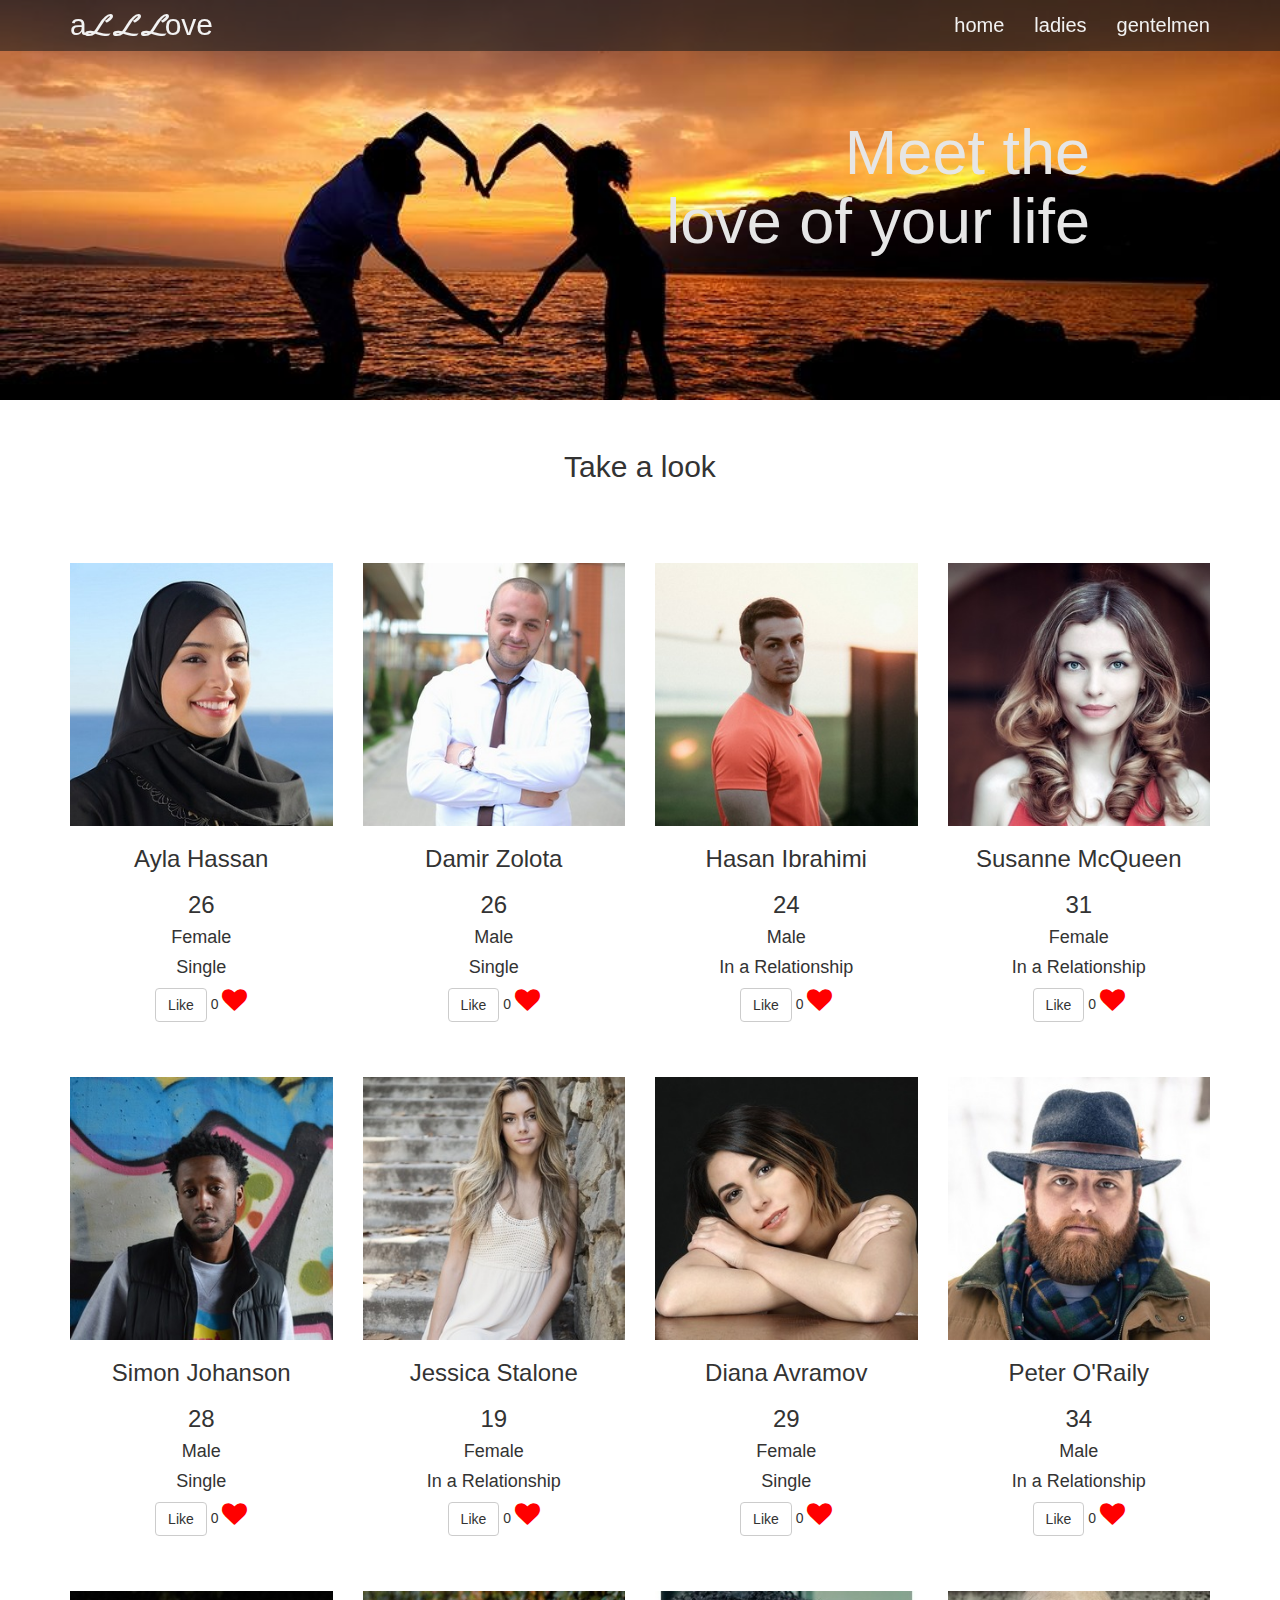
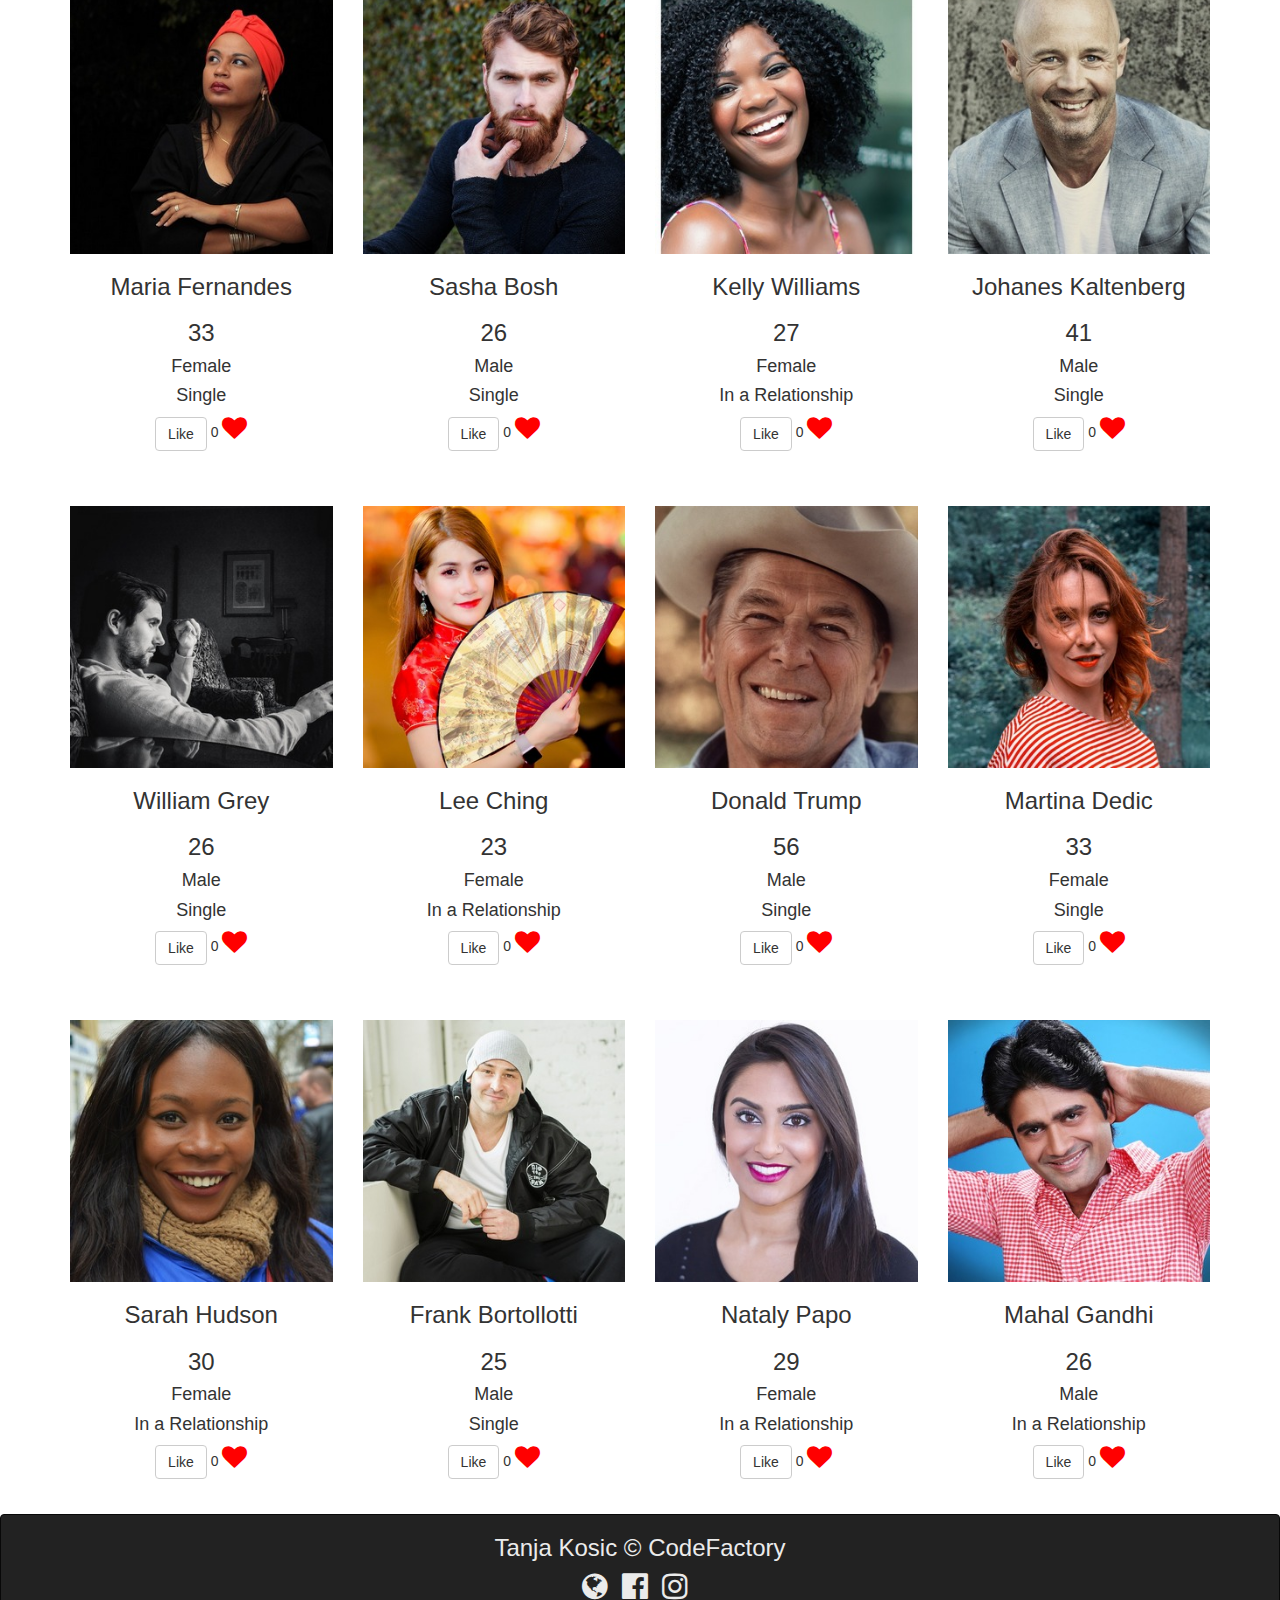
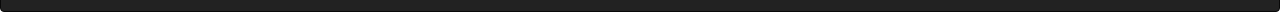
<file: index.html>
<!DOCTYPE html>
<html lang="en">
<head>
	<meta name="viewport" content="width=device-width, initial-scale=1, shrink-to-fit=no">
	<meta charset="UTF-8">
	<title>Tanja-Kosic-FSDW30-CodeRewiev7</title>
	<link href="https://fonts.googleapis.com/css?family=Yellowtail" rel="stylesheet">
	<link rel="stylesheet" href="https://cdnjs.cloudflare.com/ajax/libs/font-awesome/4.7.0/css/font-awesome.min.css">
	<script src="https://ajax.googleapis.com/ajax/libs/jquery/3.2.1/jquery.min.js"></script>
	<link rel="stylesheet" type="text/css" href="css/bootstrap.min.css">
	<link rel="stylesheet" type="text/css" href="css/style.css">
</head>
<body>

	<!-- The navigation -->
	<div class="jumbotron">
	  	<div class="container">
	    	<nav class="navbar navbar-fixed-top">
		    	<div class="container">

			        <div class="navbar-header">
			        	<button type="button" class="navbar-toggle collapsed" data-toggle="collapse" data-target="#bs-example-navbar-collapse-1" aria-expanded="false">
			        		<span class="sr-only">Toggle navigation</span>
			            	<span class="icon-bar"></span>
			            	<span class="icon-bar"></span>
			            	<span class="icon-bar"></span>
			          	</button>
			          	<a class="navbar-brand" href="index.html">a<span>L L L</span>ove</a>
			        </div>

			        <div class="collapse navbar-collapse" id="bs-example-navbar-collapse-1">
			        	<ul class="nav navbar-nav navbar-right">
			            	<li><a href="index.html">home</a></li>
			            	<li><a href="female.html">ladies</a></li>
			            	<li><a href="male.html">gentelmen</a></li>
			          	</ul>
			        </div>
		      	</div>
	    	</nav>	
	  	</div>
	  	<div class="text-right">
	  		<h1>Meet the<br>love of your life</h1>
	  	</div>
	</div>
	<!-- End of the navigation -->

	<!-- Start of the main content with profiles -->
	<div class="bg-color-sky-light" data-auto-height="true">
        <div class="content-lg container">
			<div class="row" id='all'>
				<h2 class="text-center">Take a look </h2>
				<!-- All Profiles are made in JS file and should be outputed here -->
			</div>
		</div>
	</div>
	<!-- End of the main content -->

	<!-- The footer -->
	<footer class="navbar navbar-inverse">
		<h3>Tanja Kosic &copy; CodeFactory</h3>
		<a href="http://www.codefactory.academy/tanja-kosic/"><i class="fa fa-globe"></i></a>
		<a href="https://www.facebook.com/tanja.kosic.77" title=""><i class="fa fa-facebook-official"></i></a>
		<a href="https://www.instagram.com/tani_koo/" title=""><i class="fa fa-instagram"></i></a>
	</footer>
	<!-- End of the footer -->

	<script src="js/script.js"></script>
	<script src="js/bootstrap.min.js" type="text/javascript"></script>

	<!-- Calling the JS function here -->
	<script>
		showAll();
	</script>
	
</body>
</html>
</file>
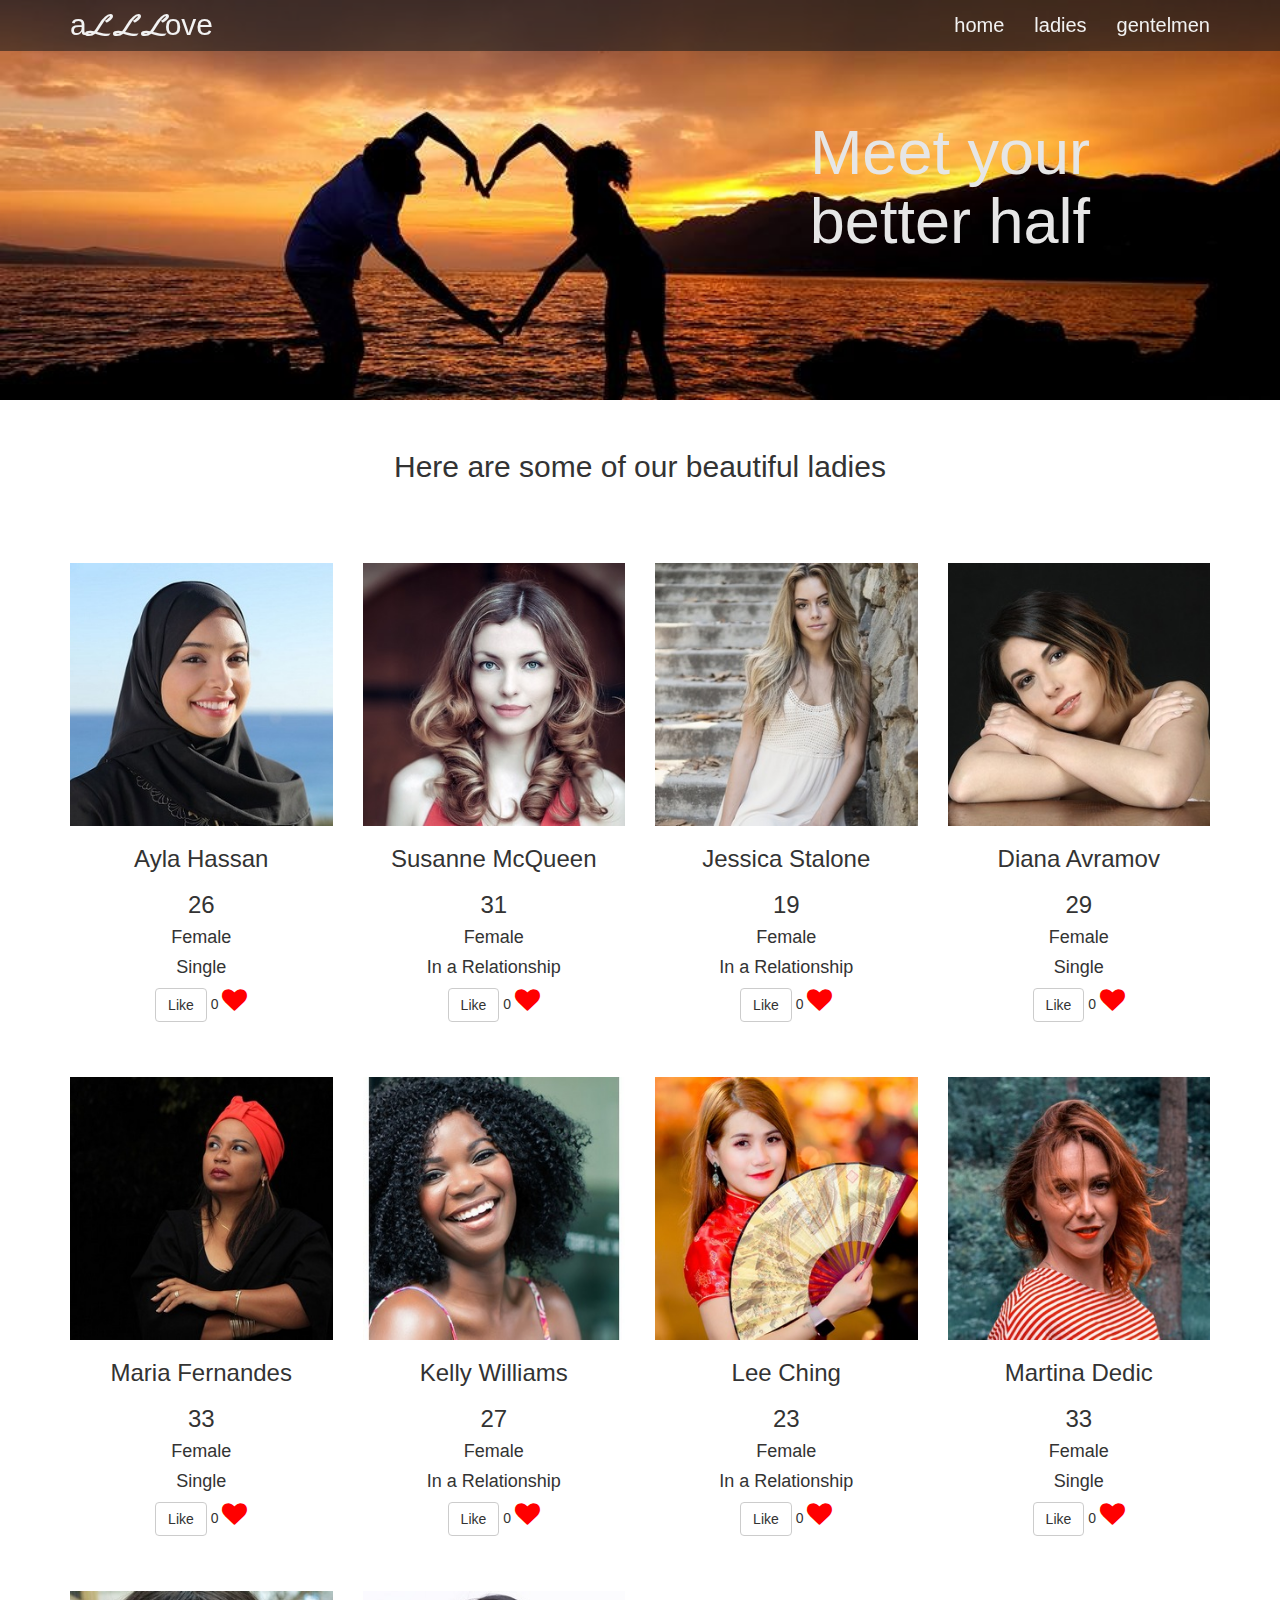
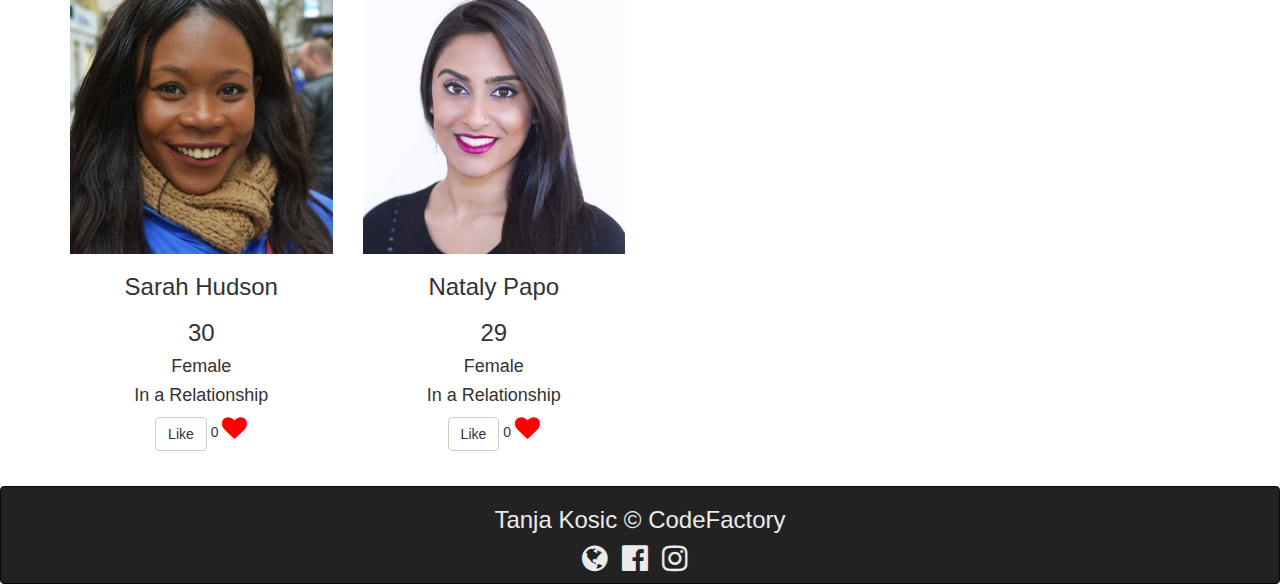
<file: female.html>
<!DOCTYPE html>
<html lang="en">
<head>
	<meta name="viewport" content="width=device-width, initial-scale=1, shrink-to-fit=no">
	<meta charset="UTF-8">
	<title>Tanja-Kosic-FSDW30-CodeRewiev7</title>
  <link href="https://fonts.googleapis.com/css?family=Yellowtail" rel="stylesheet">
	<link rel="stylesheet" href="https://cdnjs.cloudflare.com/ajax/libs/font-awesome/4.7.0/css/font-awesome.min.css">
	<script src="https://ajax.googleapis.com/ajax/libs/jquery/3.2.1/jquery.min.js"></script>
	<link rel="stylesheet" type="text/css" href="css/bootstrap.min.css">
	<link rel="stylesheet" type="text/css" href="css/style.css">
</head>
<body>
    
    <!-- The navigation -->
    <div class="jumbotron">
        <div class="container">
          <nav class="navbar navbar-fixed-top">
          <div class="container">

            <div class="navbar-header">
                <button type="button" class="navbar-toggle collapsed" data-toggle="collapse" data-target="#bs-example-navbar-collapse-1" aria-expanded="false">
                    <span class="sr-only">Toggle navigation</span>
                    <span class="icon-bar"></span>
                    <span class="icon-bar"></span>
                    <span class="icon-bar"></span>
                </button>
                <a class="navbar-brand" href="index.html">a<span>L L L</span>ove</a>
            </div>

            <div class="collapse navbar-collapse" id="bs-example-navbar-collapse-1">
              <ul class="nav navbar-nav navbar-right">
                  <li><a href="index.html">home</a></li>
                  <li><a href="female.html">ladies</a></li>
                  <li><a href="male.html">gentelmen</a></li>
                </ul>
            </div>
          </div>
        </nav>
      </div>
      <div class="text-right">
        <h1> Meet your<br> better half</h1>
      </div>
  </div>
  <!-- End of the Navigation -->

  <!-- Start of the main content with profiles -->
  <div class="bg-color-sky-light" data-auto-height="true">
      <div class="content-lg container">
          <div class="row" id='female'>
            <h2 class="text-center">Here are some of our beautiful ladies</h2>
            <!-- Female Profiles are made in JS file and should be outputed here -->
          </div>
      </div>
  </div>
  <!-- End of the main content -->

  <!-- The footer -->
  <footer class="navbar navbar-inverse">
    <h3>Tanja Kosic &copy; CodeFactory</h3>
    <a href="http://www.codefactory.academy/tanja-kosic/"><i class="fa fa-globe"></i></a>
    <a href="https://www.facebook.com/tanja.kosic.77" title=""><i class="fa fa-facebook-official"></i></a>
    <a href="https://www.instagram.com/tani_koo/" title=""><i class="fa fa-instagram"></i></a>
  </footer>
  <!-- End of the footer -->
	

	<script src="js/script.js"></script>
	<script src="js/bootstrap.min.js" type="text/javascript"></script>

  <!-- Calling the JS function here -->
  <script>
    showLadies();
  </script>
</body>
</html>
</file>
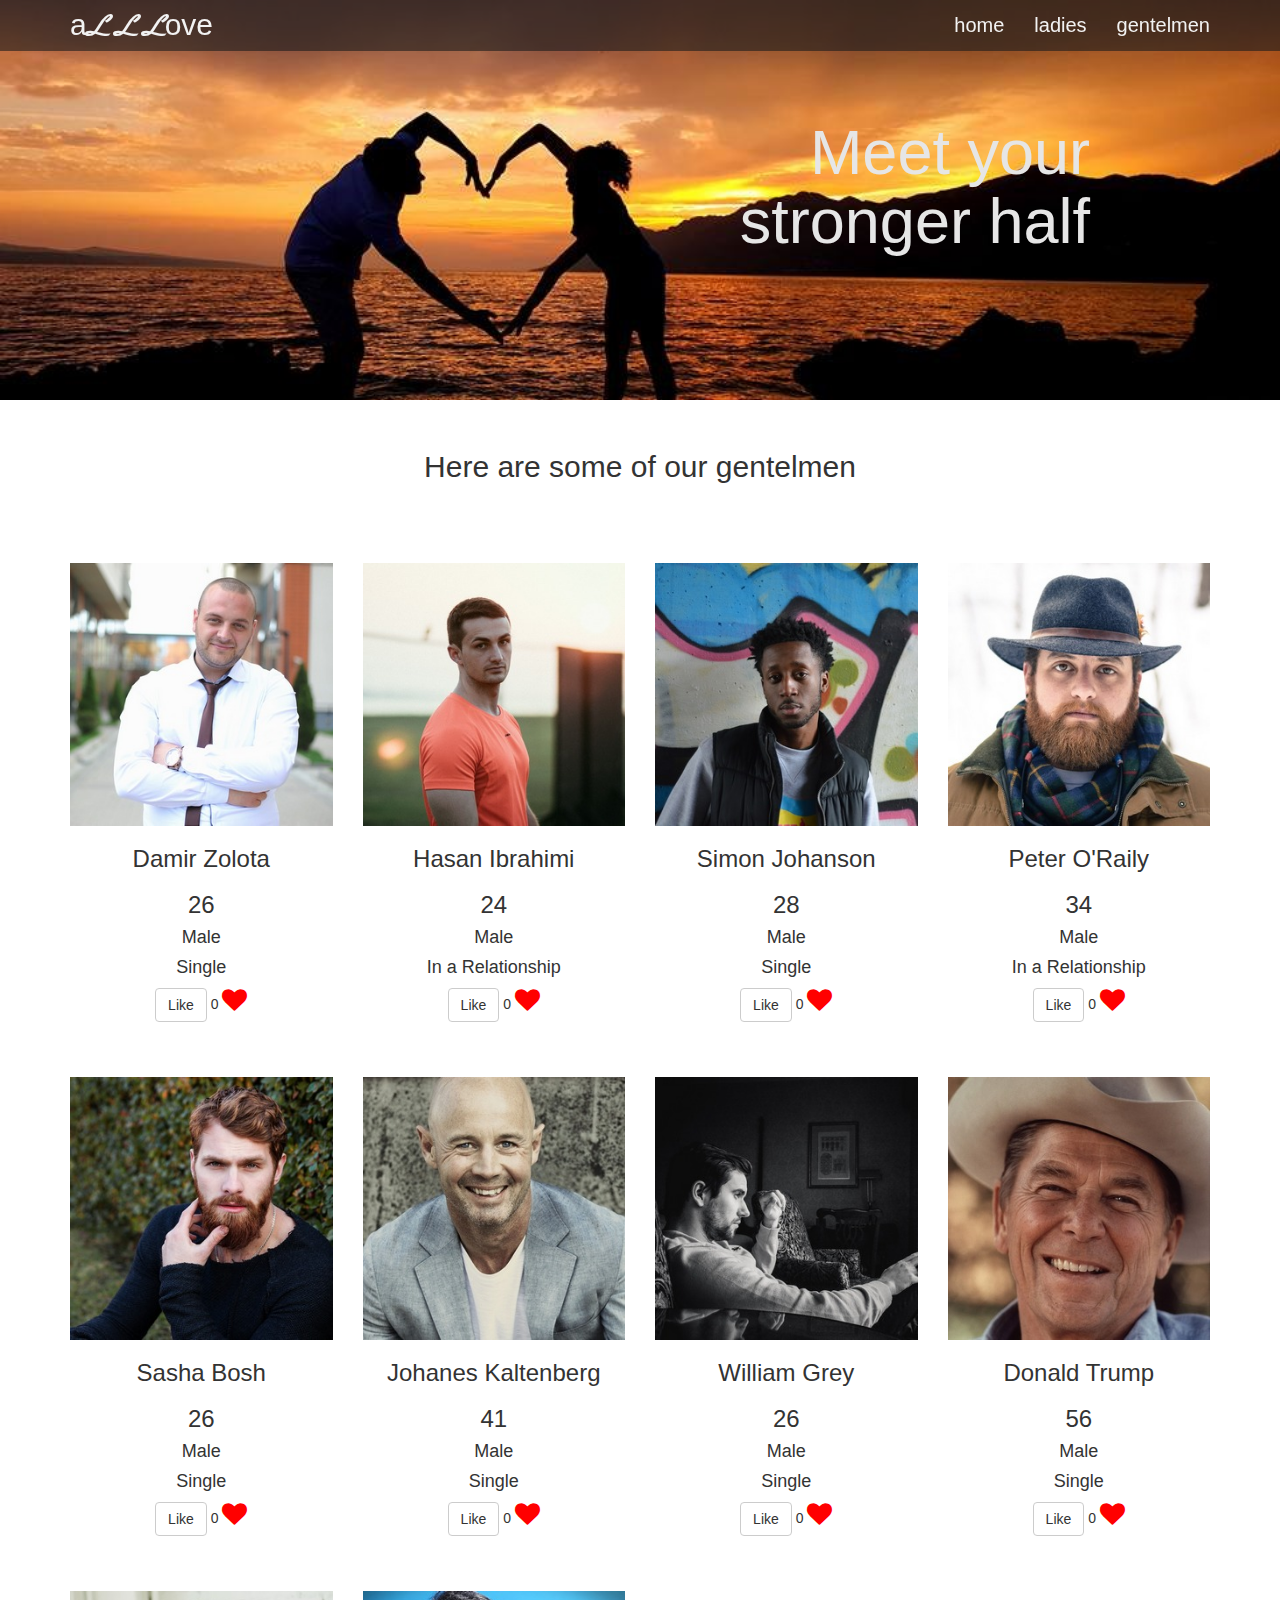
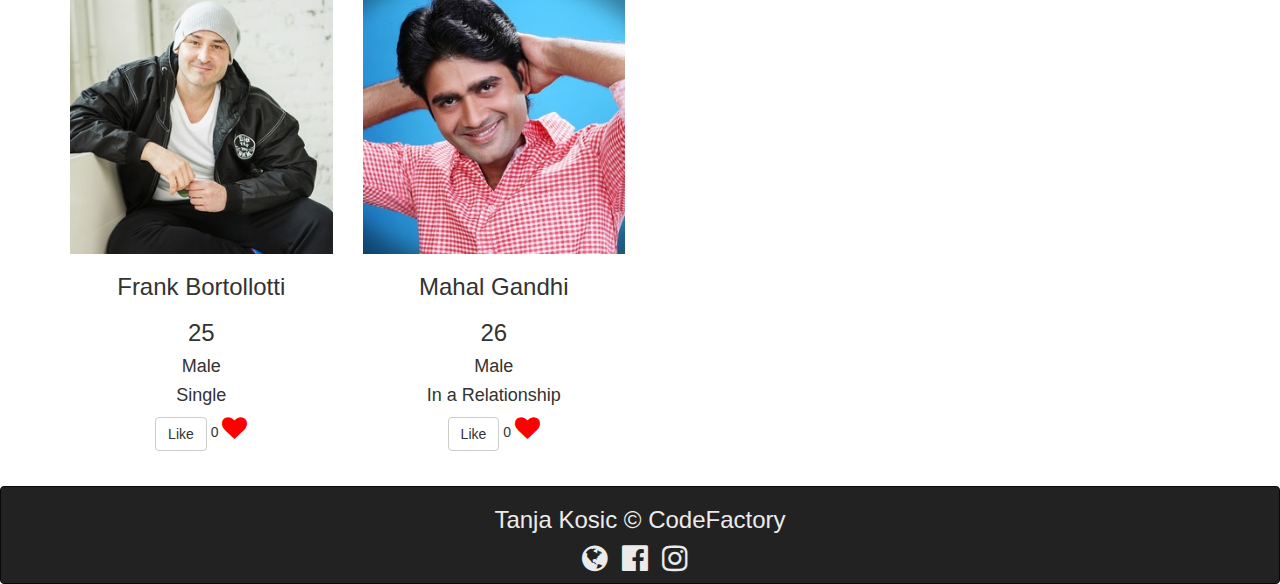
<file: male.html>
<!DOCTYPE html>
<html lang="en">
<head>
	<meta name="viewport" content="width=device-width, initial-scale=1, shrink-to-fit=no">
	<meta charset="UTF-8">
	<title>Tanja-Kosic-FSDW30-CodeRewiev7</title>
  <link href="https://fonts.googleapis.com/css?family=Yellowtail" rel="stylesheet">
	<link rel="stylesheet" href="https://cdnjs.cloudflare.com/ajax/libs/font-awesome/4.7.0/css/font-awesome.min.css">
	<script src="https://ajax.googleapis.com/ajax/libs/jquery/3.2.1/jquery.min.js"></script>
	<link rel="stylesheet" type="text/css" href="css/bootstrap.min.css">
	<link rel="stylesheet" type="text/css" href="css/style.css">
</head>
<body>

    <!-- The navigation -->
    <div class="jumbotron">
        <div class="container">
          <nav class="navbar navbar-fixed-top">
          <div class="container">

            <div class="navbar-header">
              <button type="button" class="navbar-toggle collapsed" data-toggle="collapse" data-target="#bs-example-navbar-collapse-1" aria-expanded="false">
                <span class="sr-only">Toggle navigation</span>
                  <span class="icon-bar"></span>
                  <span class="icon-bar"></span>
                  <span class="icon-bar"></span>
                </button>
                <a class="navbar-brand" href="index.html">a<span>L L L</span>ove</a>
            </div>
            

            <div class="collapse navbar-collapse" id="bs-example-navbar-collapse-1">
              <ul class="nav navbar-nav navbar-right">
                  <li><a href="index.html">home</a></li>
                  <li><a href="female.html">ladies</a></li>
                  <li><a href="male.html">gentelmen</a></li>
                </ul>
            </div>
          </div>
        </nav>
      </div>
      <div class="text-right">
        <h1>Meet your<br>stronger half</h1>
      </div>
  </div>
  <!-- End of the Navigation -->
  
  <!-- Start of the main content with profiles -->
  <div class="bg-color-sky-light" data-auto-height="true">
        <div class="content-lg container">
            <div class="row" id='male'>
              <h2 class="text-center">Here are some of our gentelmen</h2>
              <!-- All Males are made in JS file and should be outputed here -->
            </div>
        </div>
  </div>
  <!-- End of main content -->

  <!-- The footer -->
  <footer class="navbar navbar-inverse">
    <h3>Tanja Kosic &copy; CodeFactory</h3>
    <a href="http://www.codefactory.academy/tanja-kosic/"><i class="fa fa-globe"></i></a>
    <a href="https://www.facebook.com/tanja.kosic.77" title=""><i class="fa fa-facebook-official"></i></a>
    <a href="https://www.instagram.com/tani_koo/" title=""><i class="fa fa-instagram"></i></a>
  </footer>
  <!-- End of the footer -->
	

	<script src="js/script.js"></script>
	<script src="js/bootstrap.min.js" type="text/javascript"></script>

  <!-- Calling the JS function here -->
  <script>
    showGentelmen();
  </script>
</body>
</html>
</file>
<file: css/style.css>
.jumbotron {
	background-image: url('love1.jpg');
	background-repeat: no-repeat;
	background-size: cover;
	background-position: center;
	height: 400px;
}

nav {
	background: rgba(26, 26, 26, 0.6)
}

.navbar-brand span {
	font-family: 'Yellowtail', cursive;
	font-size: 30px;
}

.navbar-brand {
	font-size: 30px;
}

a {
	color: #f2f2f2;
}

a:hover {
	color: black;
}

.navbar-right {
	font-size: 20px;
}

.text-right {
	padding: 50px 190px 0 0;
	color: #e6e6e6;
}

.text-center {
	padding-bottom: 50px;
}

.fa-heart {
	font-size: 25px;
	color: red;
}

.info-block {
	text-align: center;
	padding-bottom: 20px;
}

.center-block {
	padding-top: 20px;
	max-width: 100%;
}

.navbar {
	margin-bottom: 0;
}

footer h3 {
	text-align: center;
	color: #ebebeb;
}

footer .fa {
	font-size:30px;
	color: #ebebeb;
	margin-right: 10px;
	padding-bottom: 10px;
}

footer {
	text-align: center;
}
</file>
